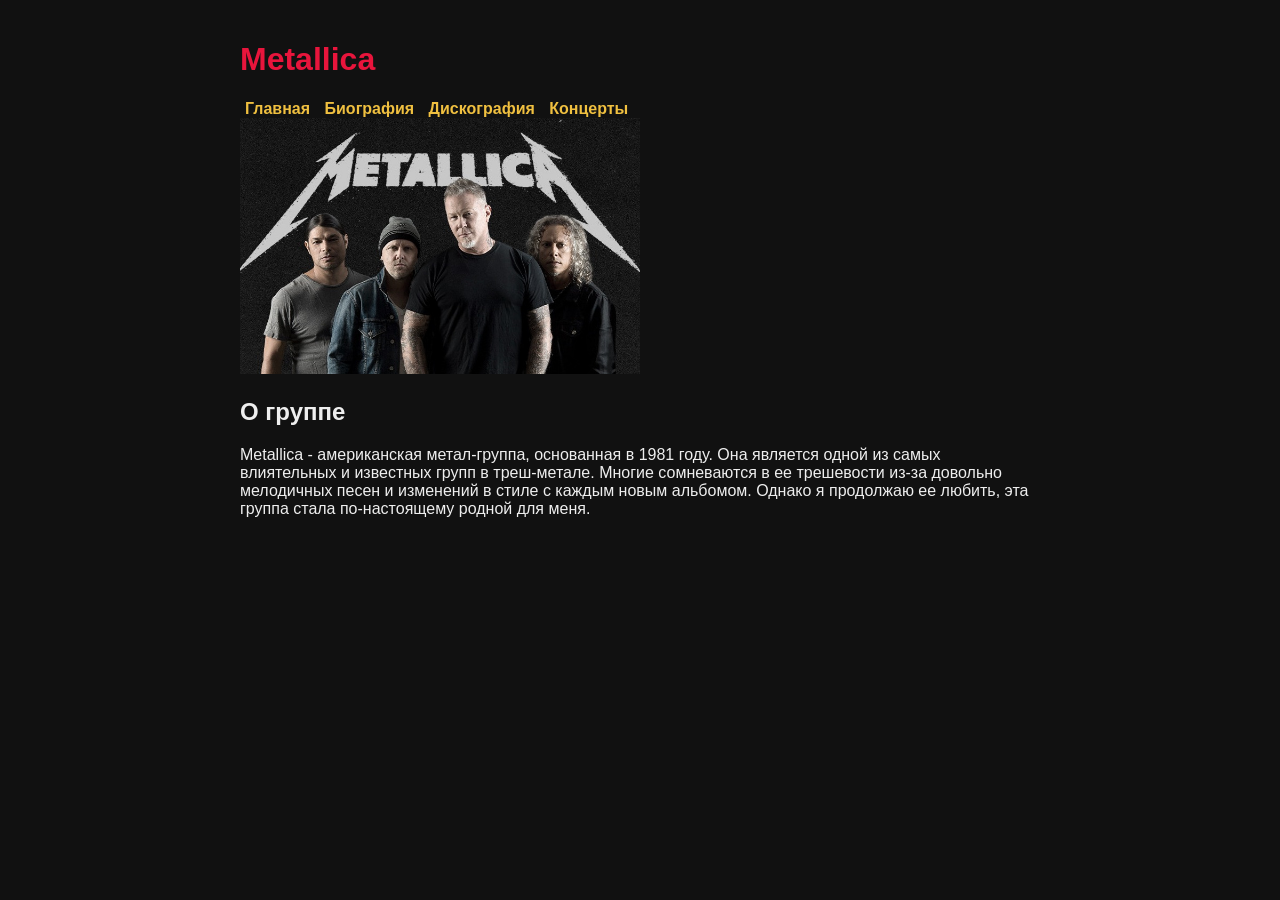
<file: index.html>
<!doctype html>
<html>
    <head>
        <meta cahrset="utf-8">
        <title>Metallica - любимая</title>
        <link rel="stylesheet" href="css/style.css">
    </head>
    <body>
        <h1>Metallica</h1>
        <!-- Навигация по страницам-->
         <nav>
            <a href="index.html">Главная</a>
            <a href="bio.html">Биография</a>
            <a href="discography.html">Дискография</a>
            <a href="concerts.html">Концерты</a>
         </nav>
         <!-- Картинка -->
          <img src="metallica1.jpg" alt="Metallica" width="400">
          <h2>О группе</h2>
          <p>Metallica - американская метал-группа, основанная в 1981 году. Она является одной из самых влиятельных и известных групп в треш-метале. Многие сомневаются в ее трешевости из-за довольно мелодичных песен и изменений в стиле с каждым новым альбомом. Однако я продолжаю ее любить, эта группа стала по-настоящему родной для меня.</p>
    </body>
</html>
</file>
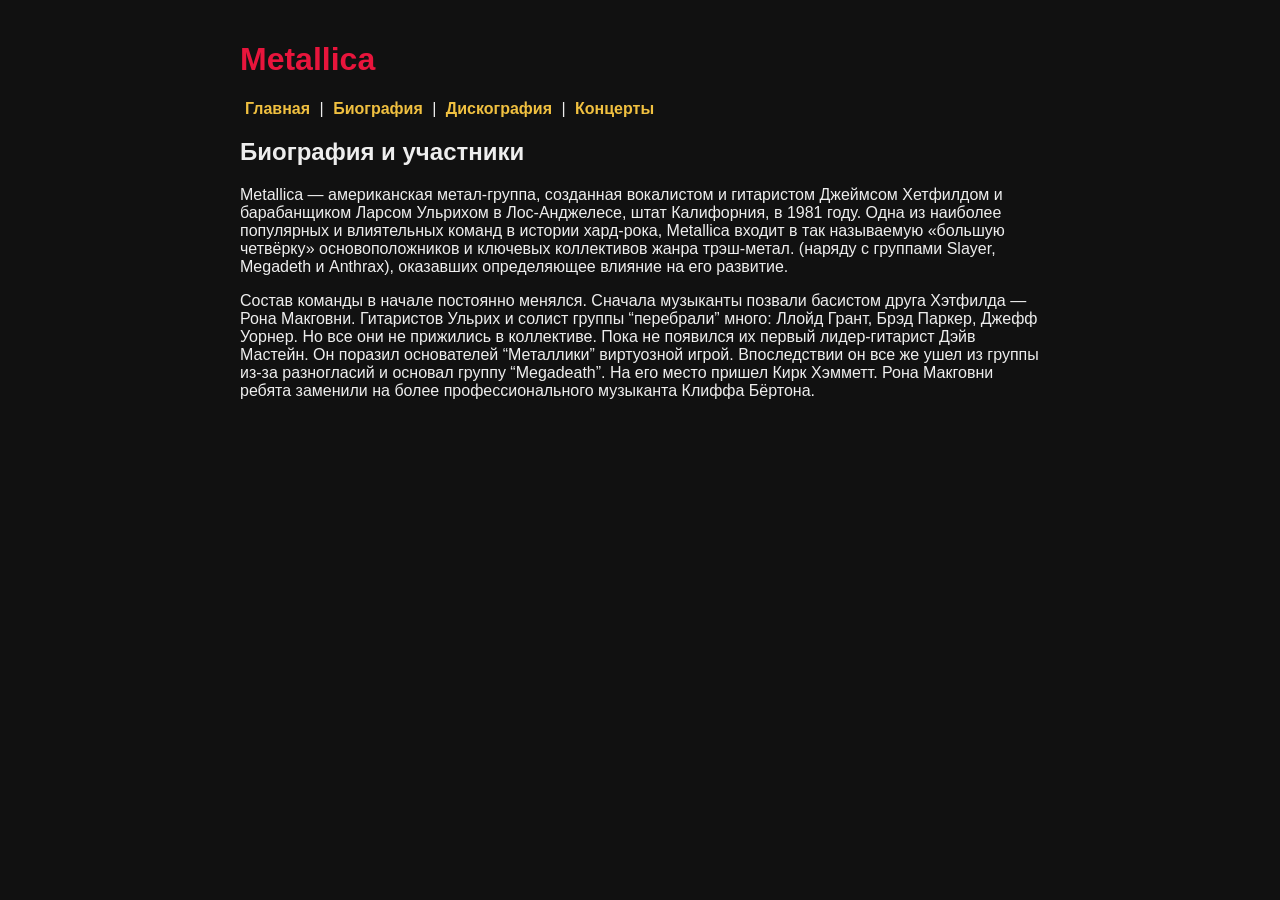
<file: bio.html>
<!DOCTYPE html>
<html lang="ru">
<head>
    <meta charset="UTF-8">
    <title>Биография</title>
    <link rel="stylesheet" href="css/style.css">
</head>
<body>

    <h1>Metallica</h1>

    <nav>
        <a href="index.html">Главная</a> |
        <a href="bio.html">Биография</a> |
        <a href="discography.html">Дискография</a> |
        <a href="concerts.html">Концерты</a>
    </nav>

    <!-- ЗАГОЛОВОК СТРАНИЦЫ -->
    <h2>Биография и участники</h2>

    <!-- ТЕКСТ БИОГРАФИИ -->
    <p>Metallica — американская метал-группа, созданная вокалистом и гитаристом Джеймсом Хетфилдом и барабанщиком Ларсом Ульрихом в Лос-Анджелесе, штат Калифорния, в 1981 году.
Одна из наиболее популярных и влиятельных команд в истории хард-рока, Metallica входит в так называемую «большую четвёрку» основоположников и ключевых коллективов жанра трэш-метал. (наряду с группами Slayer, Megadeth и Anthrax), оказавших определяющее влияние на его развитие.</p>

    <p>Состав команды в начале постоянно менялся. Сначала музыканты позвали басистом друга Хэтфилда — Рона Макговни. Гитаристов Ульрих и солист группы “перебрали” много: Ллойд Грант, Брэд Паркер, Джефф Уорнер. Но все они не прижились в коллективе. Пока не появился их первый лидер-гитарист Дэйв Мастейн. Он поразил основателей “Металлики” виртуозной игрой. Впоследствии он все же ушел из группы из-за разногласий и основал группу “Megadeath”. На его место пришел Кирк Хэмметт. Рона Макговни ребята заменили на более профессионального музыканта Клиффа Бёртона.</p>

</body>
</html>
</file>
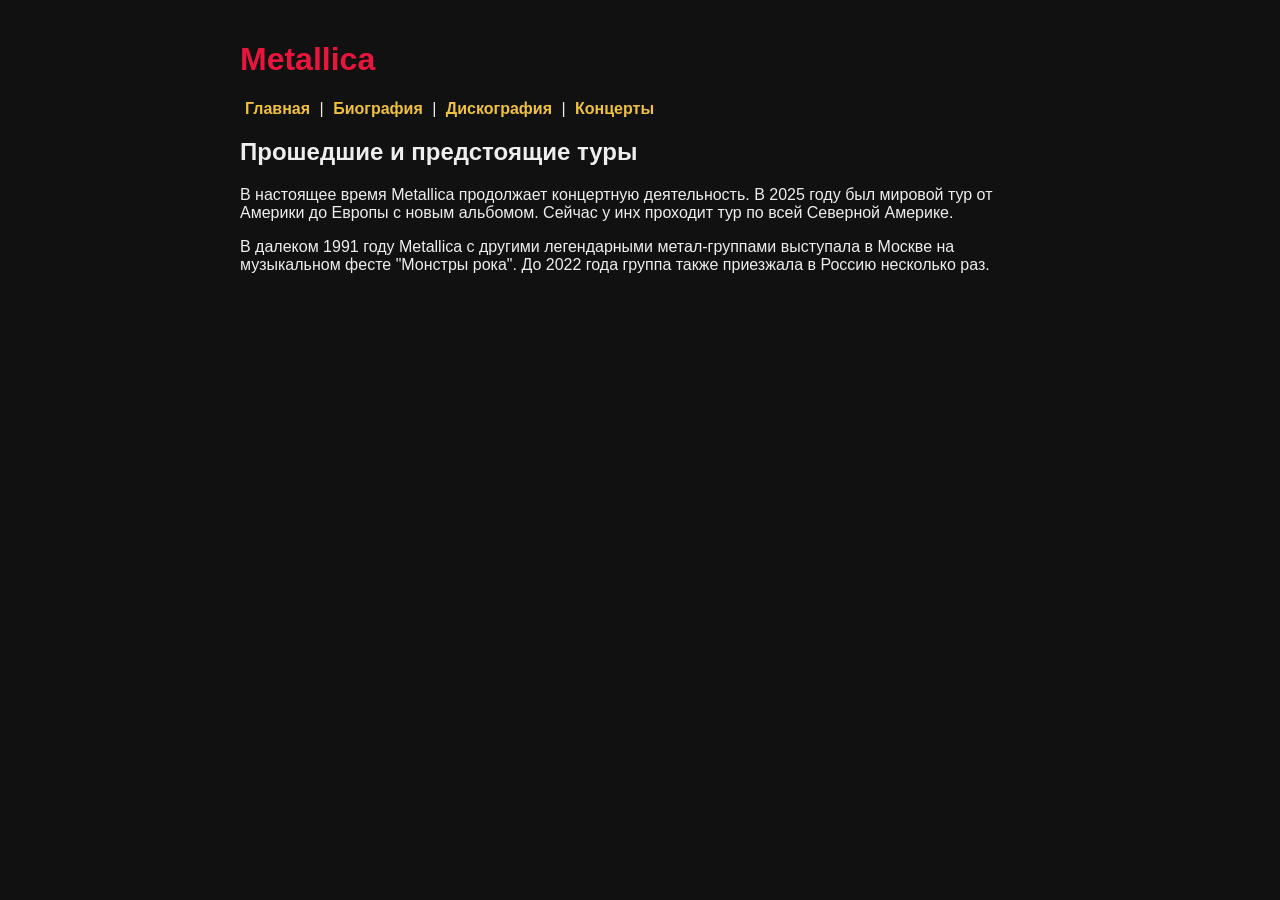
<file: concerts.html>
<!DOCTYPE html>
<html>
    <head>
        <meta charset="UTF-8">
        <title>Концерты Metallica</title>
        <link rel="stylesheet" href="css/style.css">
    </head>
    <body>
        <h1>Metallica</h1>
        <nav>
            <a href="index.html">Главная</a> |
            <a href="bio.html">Биография</a> |
            <a href="discography.html">Дискография</a> |
            <a href="concerts.html">Концерты</a>
        </nav>

        <!--Заголовок-->
        <h2>Прошедшие и предстоящие туры</h2>

        <p>В настоящее время Metallica продолжает концертную деятельность. В 2025 году был мировой тур от Америки до Европы с новым альбомом. Сейчас у инх проходит тур по всей Северной Америке.</p>
        <p>В далеком 1991 году Metallica с другими легендарными метал-группами выступала в Москве на музыкальном фесте "Монстры рока". До 2022 года группа также приезжала в Россию несколько раз.</p>
    </body>
</html>
</file>
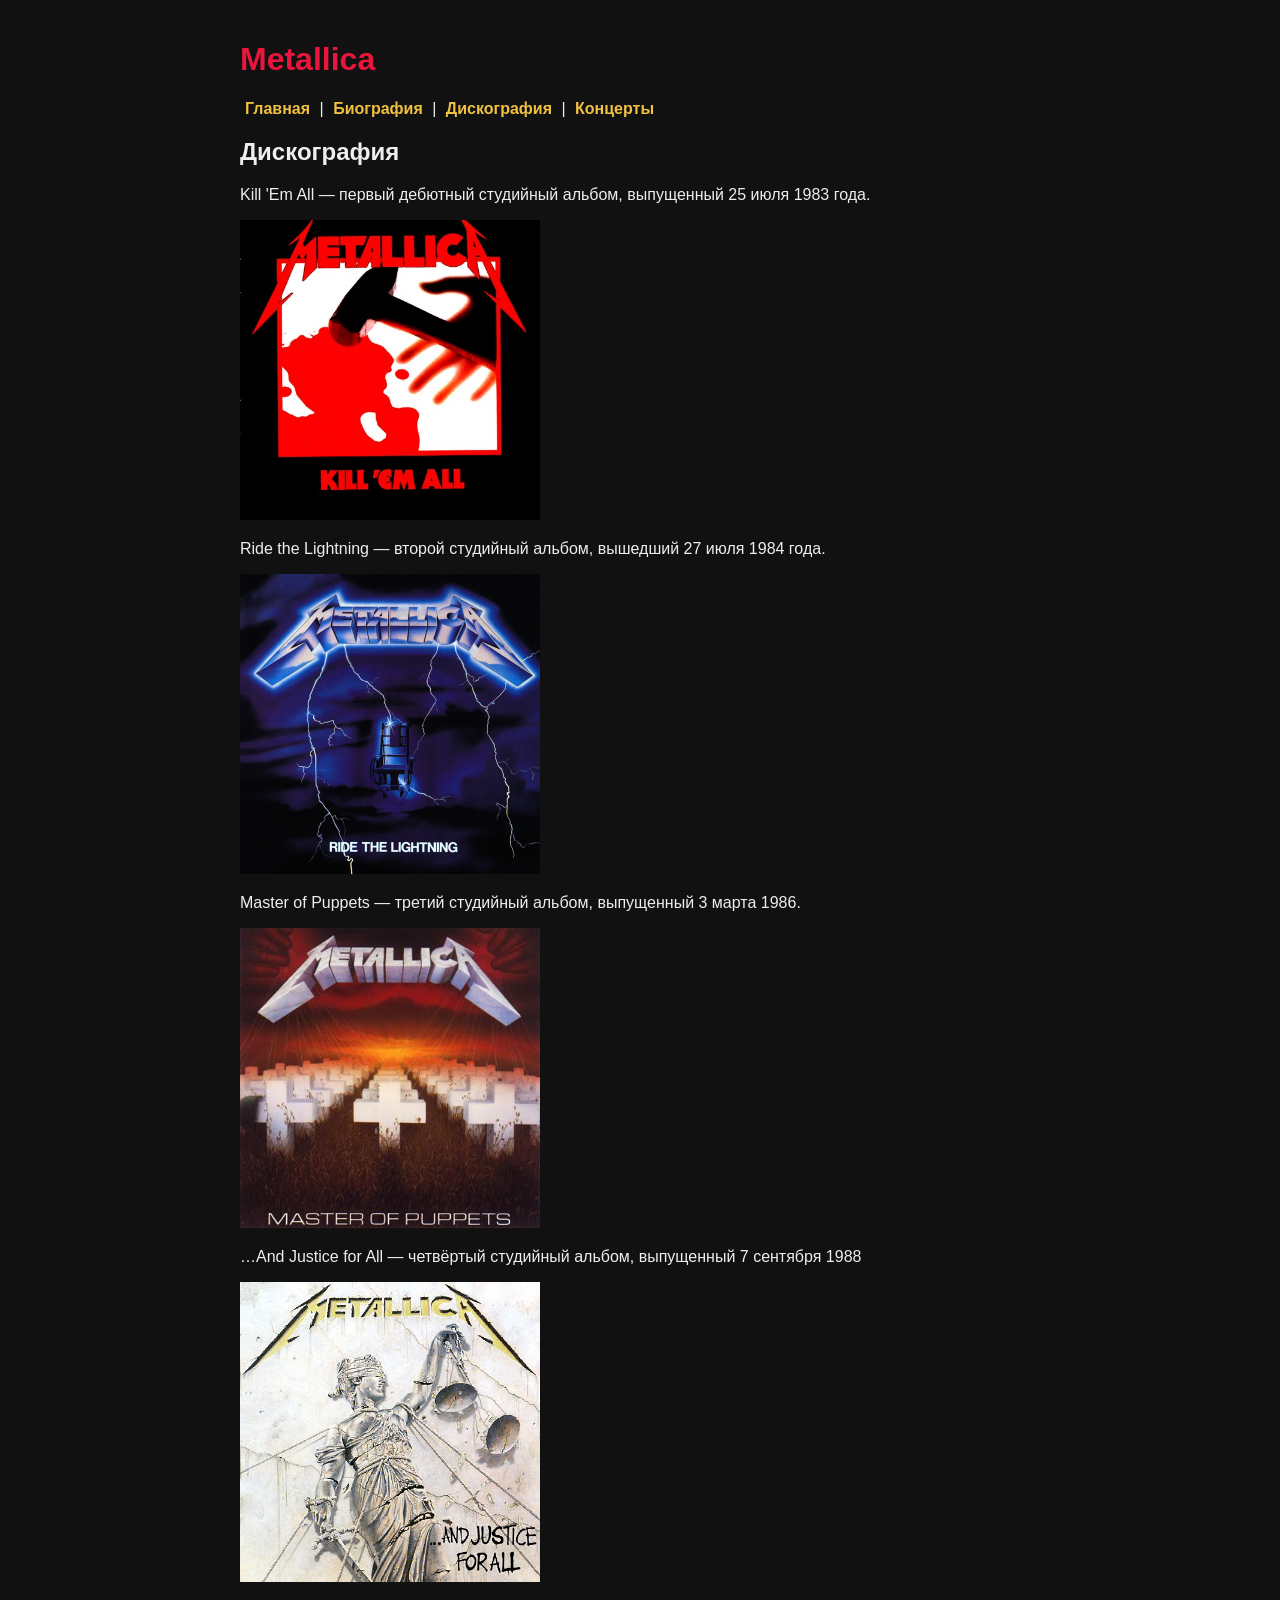
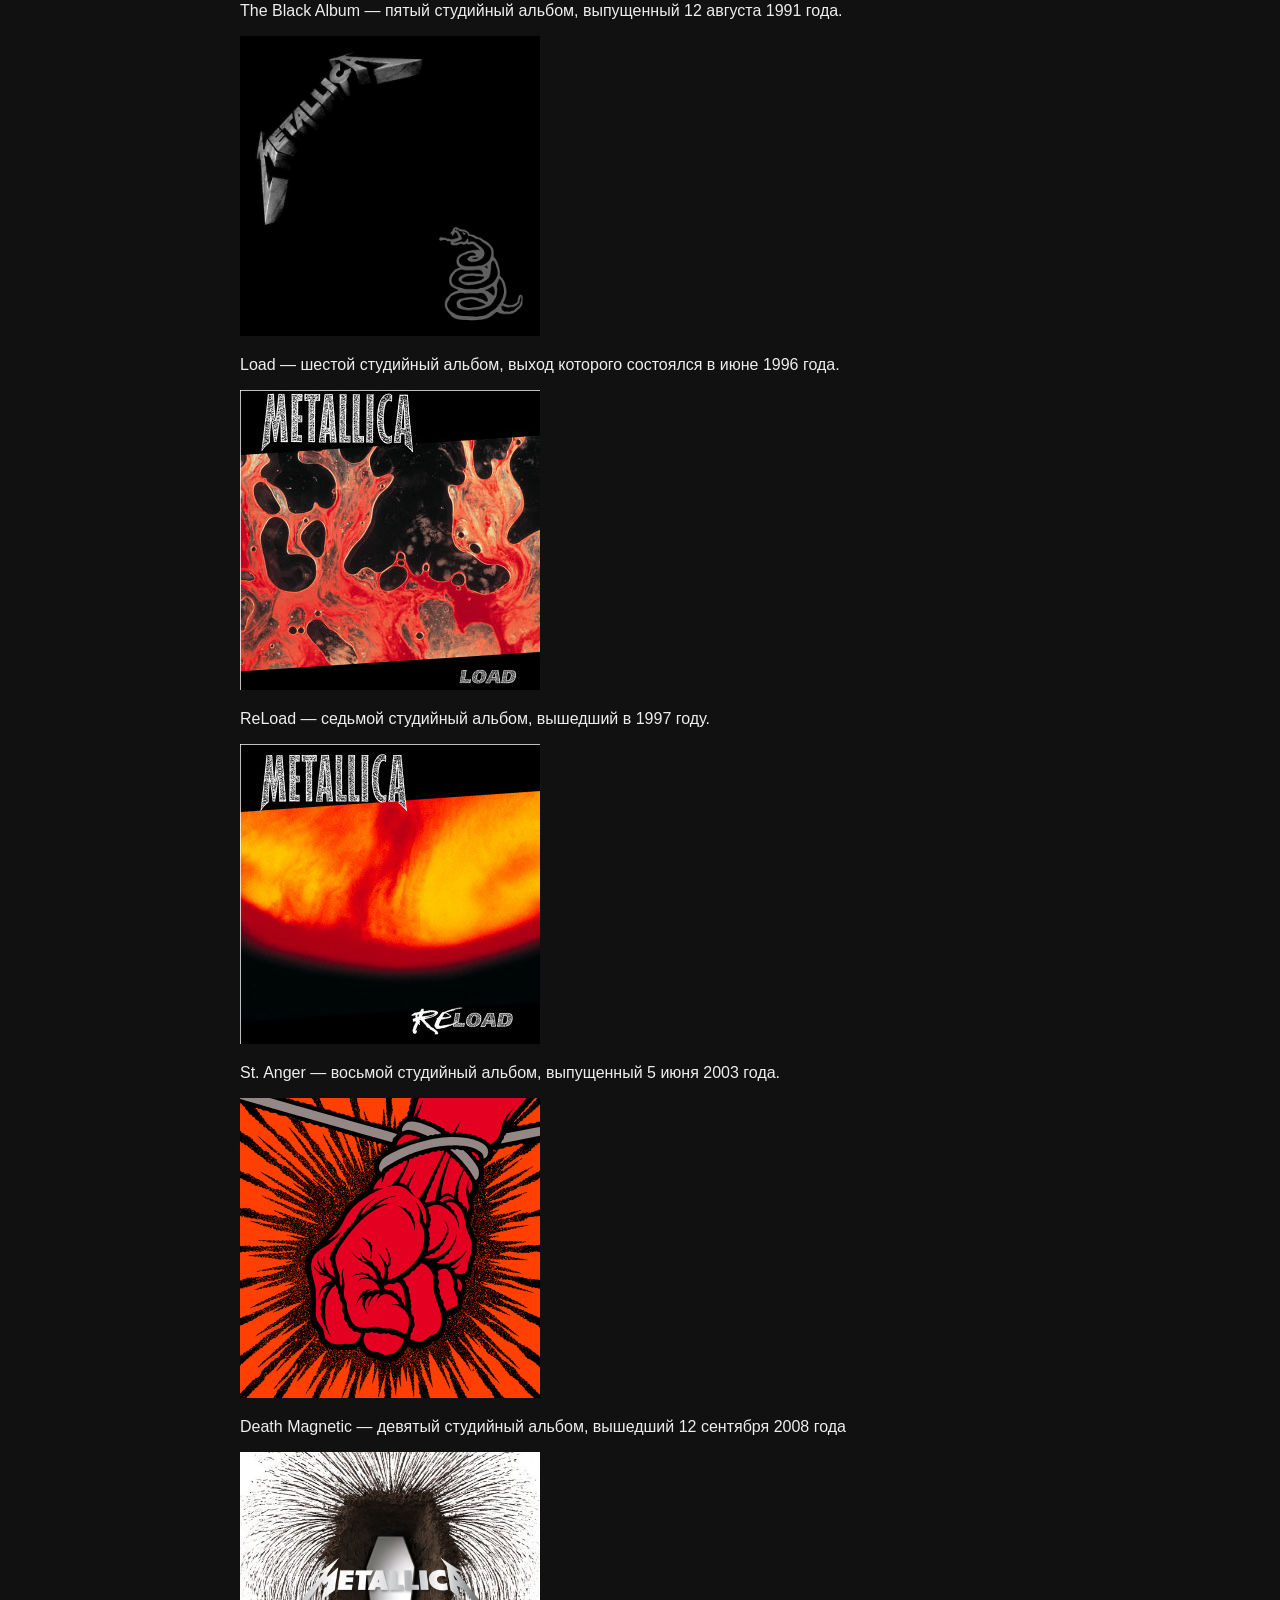
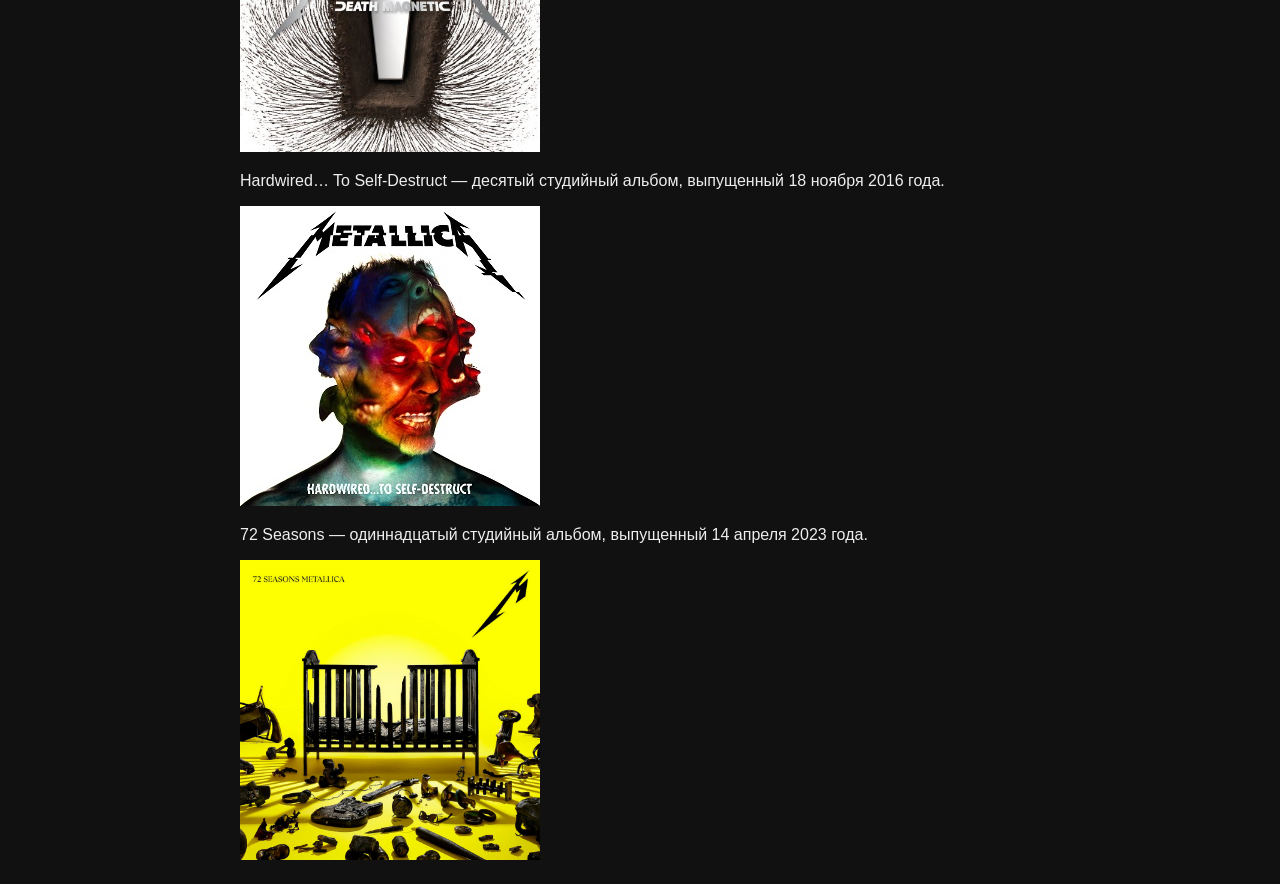
<file: discography.html>
<!DOCTYPE html>
<html lang="ru">
<head>
    <meta charset="UTF-8">
    <title>Дискография</title>
    <link rel="stylesheet" href="css/style.css">
</head>
<body>

    <h1>Metallica</h1>

    <nav>
        <a href="index.html">Главная</a> |
        <a href="bio.html">Биография</a> |
        <a href="discography.html">Дискография</a> |
        <a href="concerts.html">Концерты</a>
    </nav>

    <!-- ЗАГОЛОВОК СТРАНИЦЫ -->
    <h2>Дискография</h2>

    <!-- ТЕКСТ ДИСКОГРАФИИ -->
    <p>Kill 'Em All — первый дебютный студийный альбом, выпущенный 25 июля 1983 года.</p>
    <img src="Kill_Em_All.jpg" alt="Обложка Kill Em All" width="300">
    <p>Ride the Lightning — второй студийный альбом, вышедший 27 июля 1984 года.</p>
    <img src="Ride_the_Lightning.jpg" alt="Обложка Ride the Lightning" width="300">
    <p>Master of Puppets — третий студийный альбом, выпущенный 3 марта 1986.</p>
    <img src="master_of_puppets.jpg" alt="Обложка Master of Puppets" width="300">
    <p>…And Justice for All — четвёртый студийный альбом, выпущенный 7 сентября 1988</p>
    <img src="And_Justice_For_All.jpg" alt="Обложка ...And Justice for All" width="300">
    <p>The Black Album — пятый студийный альбом, выпущенный 12 августа 1991 года.</p>
    <img src="Metallica_Album.jpg" alt="Обложка Black Album" width="300">
    <p>Load — шестой студийный альбом, выход которого состоялся в июне 1996 года.</p>
    <img src="Load.jpg" alt="Обложка Load" width="300">
    <p>ReLoad — седьмой студийный альбом, вышедший в 1997 году.</p>
    <img src="Metallica_Reload.jpg" alt="Обложка ReLoad" width="300">
    <p>St. Anger — восьмой студийный альбом, выпущенный 5 июня 2003 года.</p>
    <img src="St_Anger.jpg" alt="Обложка St. Anger" width="300">
    <p>Death Magnetic — девятый студийный альбом, вышедший 12 сентября 2008 года</p>
    <img src="death_m.jpg" alt="Обложка Death Magnetic" width="300">
    <p>Hardwired… To Self-Destruct — десятый студийный альбом, выпущенный 18 ноября 2016 года.</p>
    <img src="destruct.jpeg" alt="Обложка Hardwired...To Self-Destruct" width="300">
    <p>72 Seasons — одиннадцатый студийный альбом, выпущенный 14 апреля 2023 года.</p>
    <img src="72_Seasons.png" alt="Обложка 72 Seasons" width="300">
</body>
</html>
</file>
<file: css/style.css>
body {
    font-family: Arial, sans-serif;
    background-color: #111;
    color: #eee;
    max-width: 800px;
    margin: 0 auto;
    padding: 20px;
}
h1 {
    color: #e8153c
}
nav a {
    color: #f0c040;
    text-decoration: none;
    font-weight: bold;
    margin: 0 5px;
}
img {
    max-width: 100%;
    height: auto;
}
</file>
